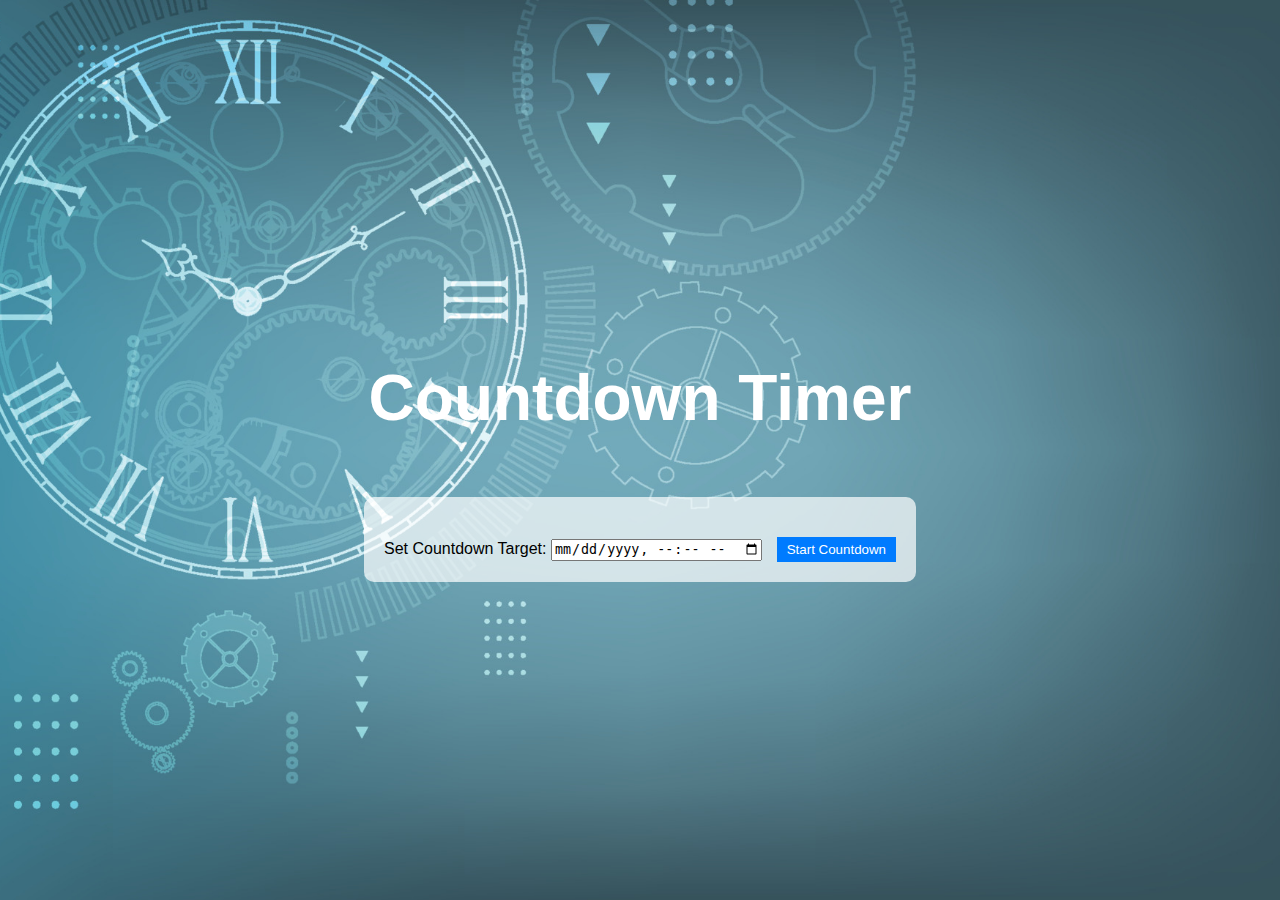
<file: countdown timer/index.html>
<!DOCTYPE html>
<html lang="en">
<head>
    <meta charset="UTF-8">
    <meta name="viewport" content="width=device-width, initial-scale=1.0">
    <title>Countdown Timer</title>
    <link rel="stylesheet" href="style.css">
</head>
<body>
    <header>
        <h1>Countdown Timer</h1>
    </header>
    <div class="countdown-container">
        <div class="countdown">
            <div id="timer"></div>
            <form id="countdownForm">
                <label for="datetime">Set Countdown Target:</label>
                <input type="datetime-local" id="datetime" required>
                <button type="submit">Start Countdown</button>
            </form>
        </div>
    </div>
    <script src="sript.js"></script>
</body>
</html>
</file>
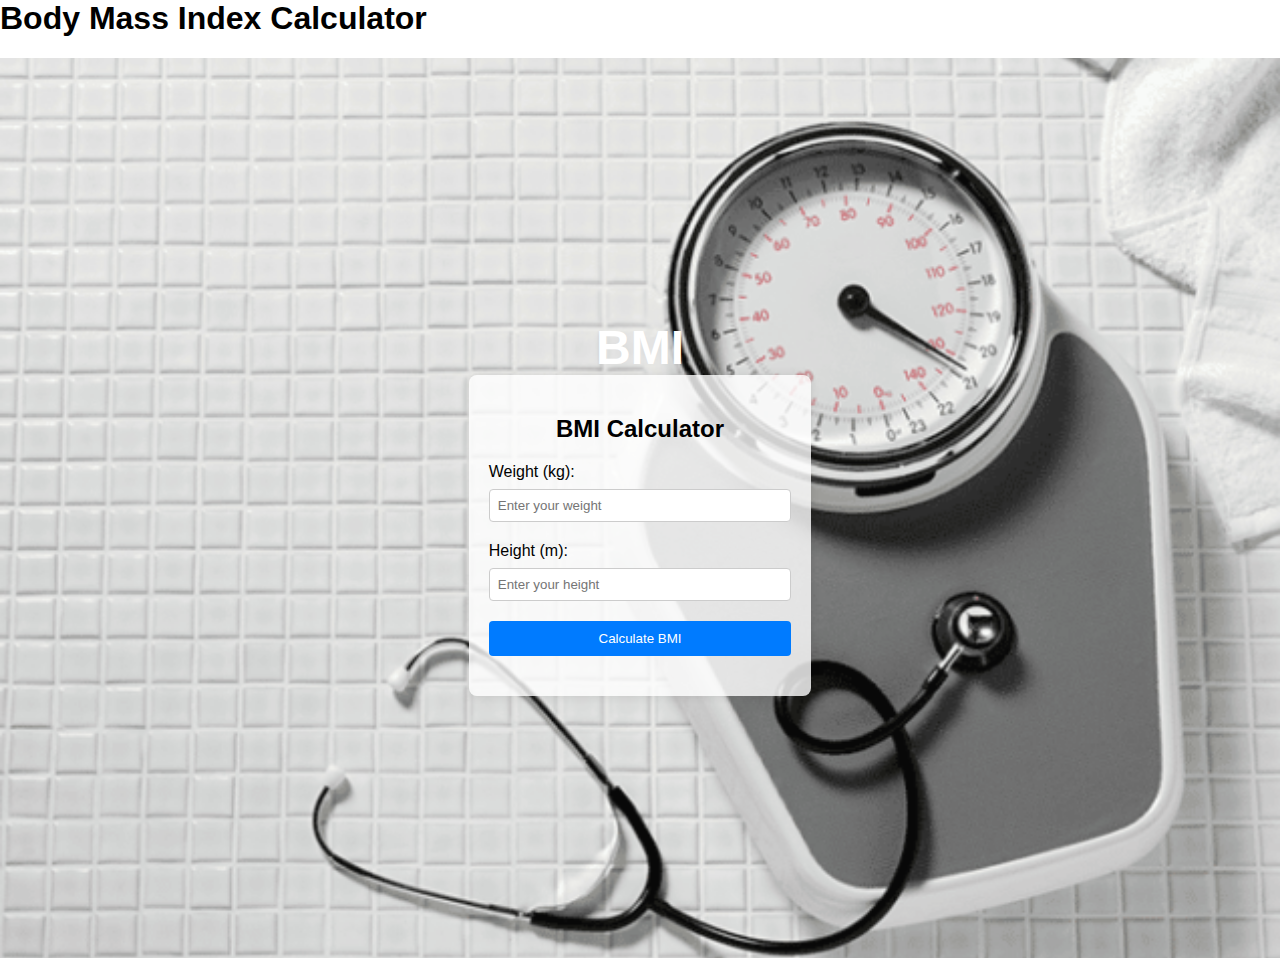
<file: bmi calculator/main.html>
<html>
<head>
    <title>BMI Calculator</title>
    <link rel="stylesheet" href="styles.css">
</head>
<body>
    <header>
        <h1>Body Mass Index Calculator</h1>
    </header>

<div id="background-container">
    <div id="header-container">
        <h1>BMI</h1>
    </div>
    <div id="calculator">
        <h2>BMI Calculator</h2>
        <label for="weight">Weight (kg):</label>
        <input type="number" id="weight" placeholder="Enter your weight">

        <label for="height">Height (m):</label>
        <input type="number" id="height" placeholder="Enter your height">

        <button onclick="calculateBMI()">Calculate BMI</button>

        <div id="result"></div>
    </div>
</div>

<script src="script.js"></script>

</body>
</html>
</file>
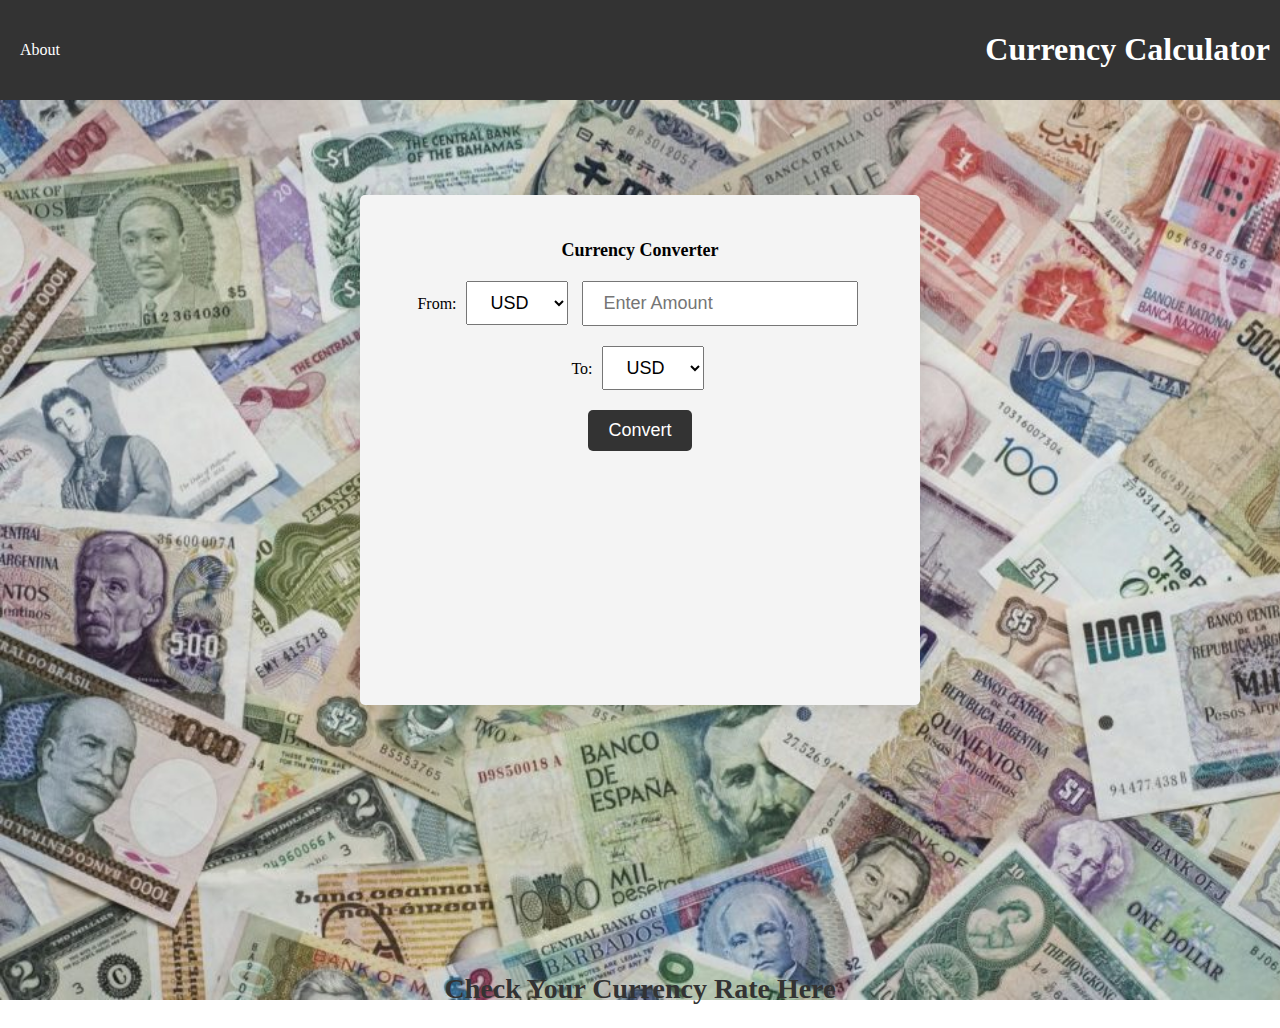
<file: currency calculator/main.html>
<html>
<head>
    <meta charset="UTF-8">
    <meta name="viewport" content="width=device-width, initial-scale=1.0">
    <title>Website with Header and Currency Calculator</title>
    <link rel="stylesheet" href="styles.css">
</head>
<body>
    <header>
        <div class="header-links">
            <a href="#">About</a>
        </div>
        <h1>Currency Calculator</h1>
    </header>

    <section>
        <div class="section-content">
            <h2>Welcome to Our Website</h2>
        </div>
    </section>

    <div class="text-block">
        <h2 class="text-heading">Check Your Currency Rate Here</h2>
    </div>

    <div class="currency-calculator">
        <h2>Currency Converter</h2>
        <div class="currency-inputs">
            <label for="fromCurrency">From:</label>
            <select id="fromCurrency">
                <option value="USD">USD</option>
                <option value="EUR">EUR</option>
                <option value="GBP">GBP</option>
                <option value="AUD">AUD</option>
                <option value="CAD">CAD</option>
                <option value="JPY">JPY</option>
                <option value="CHF">CHF</option>
                <option value="CNY">CNY</option>
                <option value="INR">INR</option>
                <option value="MXN">MXN</option>
                <option value="SGD">SGD</option>
                <option value="NZD">NZD</option>
                <option value="HKD">HKD</option>
                <option value="SEK">SEK</option>
                <option value="NOK">NOK</option>
                <option value="DKK">DKK</option>
            </select>
            <input type="number" id="amount" placeholder="Enter Amount">
        </div>
        <div class="currency-inputs">
            <label for="toCurrency">To:</label>
            <select id="toCurrency">
                <option value="USD">USD</option>
                <option value="EUR">EUR</option>
                <option value="GBP">GBP</option>
                <option value="AUD">AUD</option>
                <option value="CAD">CAD</option>
                <option value="JPY">JPY</option>
                <option value="CHF">CHF</option>
                <option value="CNY">CNY</option>
                <option value="INR">INR</option>
                <option value="MXN">MXN</option>
                <option value="SGD">SGD</option>
                <option value="NZD">NZD</option>
                <option value="HKD">HKD</option>
                <option value="SEK">SEK</option>
                <option value="NOK">NOK</option>
                <option value="DKK">DKK</option>
            </select>
        </div>
        <button id="convertBtn">Convert</button>
        <p id="convertedAmount"></p>
    </div>

    <script src="script.js"></script>
</body>
</html>
</file>
<file: countdown timer/style.css>
body {
    font-family: Arial, sans-serif;
    margin: 0;
    padding: 0;
    height: 100vh;
    background-image: url('technology-background-analog-clock-time-vector.jpg');
    background-size: cover;
    background-position: center;
    display: flex;
    flex-direction: column;
    justify-content: center;
    align-items: center;
}

header {
    text-align: center;
    color: #fff;
    font-size: 2em;
    margin-bottom: 20px;
}

.countdown-container {
    background-color: rgba(255, 255, 255, 0.7);
    padding: 20px;
    border-radius: 10px;
}

#timer {
    font-size: 2em;
    margin-bottom: 20px;
}

input[type="datetime-local"] {
    margin-right: 10px;
}

button {
    padding: 5px 10px;
    background-color: #007bff;
    color: #fff;
    border: none;
    cursor: pointer;
}
</file>
<file: bmi calculator/styles.css>
body {
    margin: 0;
    padding: 0;
    font-family: Arial, sans-serif;
}

#background-container {
    background-image: url('image.png');
    background-size: cover;
    background-position: center;
    height: 100vh;
    display: flex;
    justify-content: center;
    align-items: center;
    flex-direction: column;
}

#header-links {
    background-color: black;
}
#header-container {
    text-align: center;
}

#header-container h1 {
    color: #fff;
    font-size: 3em;
    margin: 0;
}

#calculator {
    background-color: rgba(255, 255, 255, 0.8);
    padding: 20px;
    border-radius: 8px;
    box-shadow: 0 0 10px rgba(0, 0, 0, 0.1);
}

h2 {
    text-align: center;
    margin-bottom: 20px;
}

label {
    display: block;
    margin-bottom: 8px;
}

input[type="number"] {
    width: 100%;
    padding: 8px;
    border-radius: 4px;
    border: 1px solid #ccc;
    margin-bottom: 20px;
}

button {
    width: 100%;
    padding: 10px;
    background-color: #007bff;
    color: #fff;
    border: none;
    border-radius: 4px;
    cursor: pointer;
}

#result {
    margin-top: 20px;
    text-align: center;
}
</file>
<file: currency calculator/styles.css>
html, body {
    margin: 0;
    padding: 0;
}

header {
    background-color: #333;
    color: #fff;
    padding: 10px;
    display: flex;
    justify-content: space-between;
    align-items: center;
}
.header-links {
    display: flex;
    align-items: center;
}
.header-links a {
    color: #fff;
    text-decoration: none;
    margin: 0 10px;
}

section {
    background-image: url('highest-currencies-world-1024x679-1.jpg');
    background-size: cover;
    height: 100vh;
    display: flex;
    justify-content: center;
    align-items: center;
    text-align: center;
}

.text-block {
    text-align: center;
    margin-top: -50px; 
}
.text-heading {
    font-size: 28px;
    color: #333;
}

.currency-calculator {
    background-color: #f4f4f4;
    padding: 30px; 
    text-align: center;
    position: absolute;
    top: 50%;
    left: 50%;
    transform: translate(-50%, -50%);
    z-index: 1;
    border-radius: 5px;
    box-shadow: 0 0 20px rgba(0, 0, 0, 0.1);
    
    width: 40%;
    max-width: 500px; 
    min-width: 300px; 
    height: 50%;     max-height: 500px; 
    min-height: 400px; 
}

.currency-calculator h2,
.currency-calculator button,
.currency-calculator select,
.currency-calculator input {
    font-size: 18px; 
    padding: 10px 20px;
    margin: 5px; 
}

.currency-inputs {
    margin-bottom: 10px;
}
#convertBtn {
    background-color: #333;
    color: #fff;
    border: none;
    padding: 10px 20px;
    border-radius: 5px;
    cursor: pointer;
    transition: background-color 0.3s ease;
}
#convertBtn:hover {
    background-color: #555;
}
#convertedAmount {
    font-size: 20px;
    margin-top: 10px;
}
</file>
